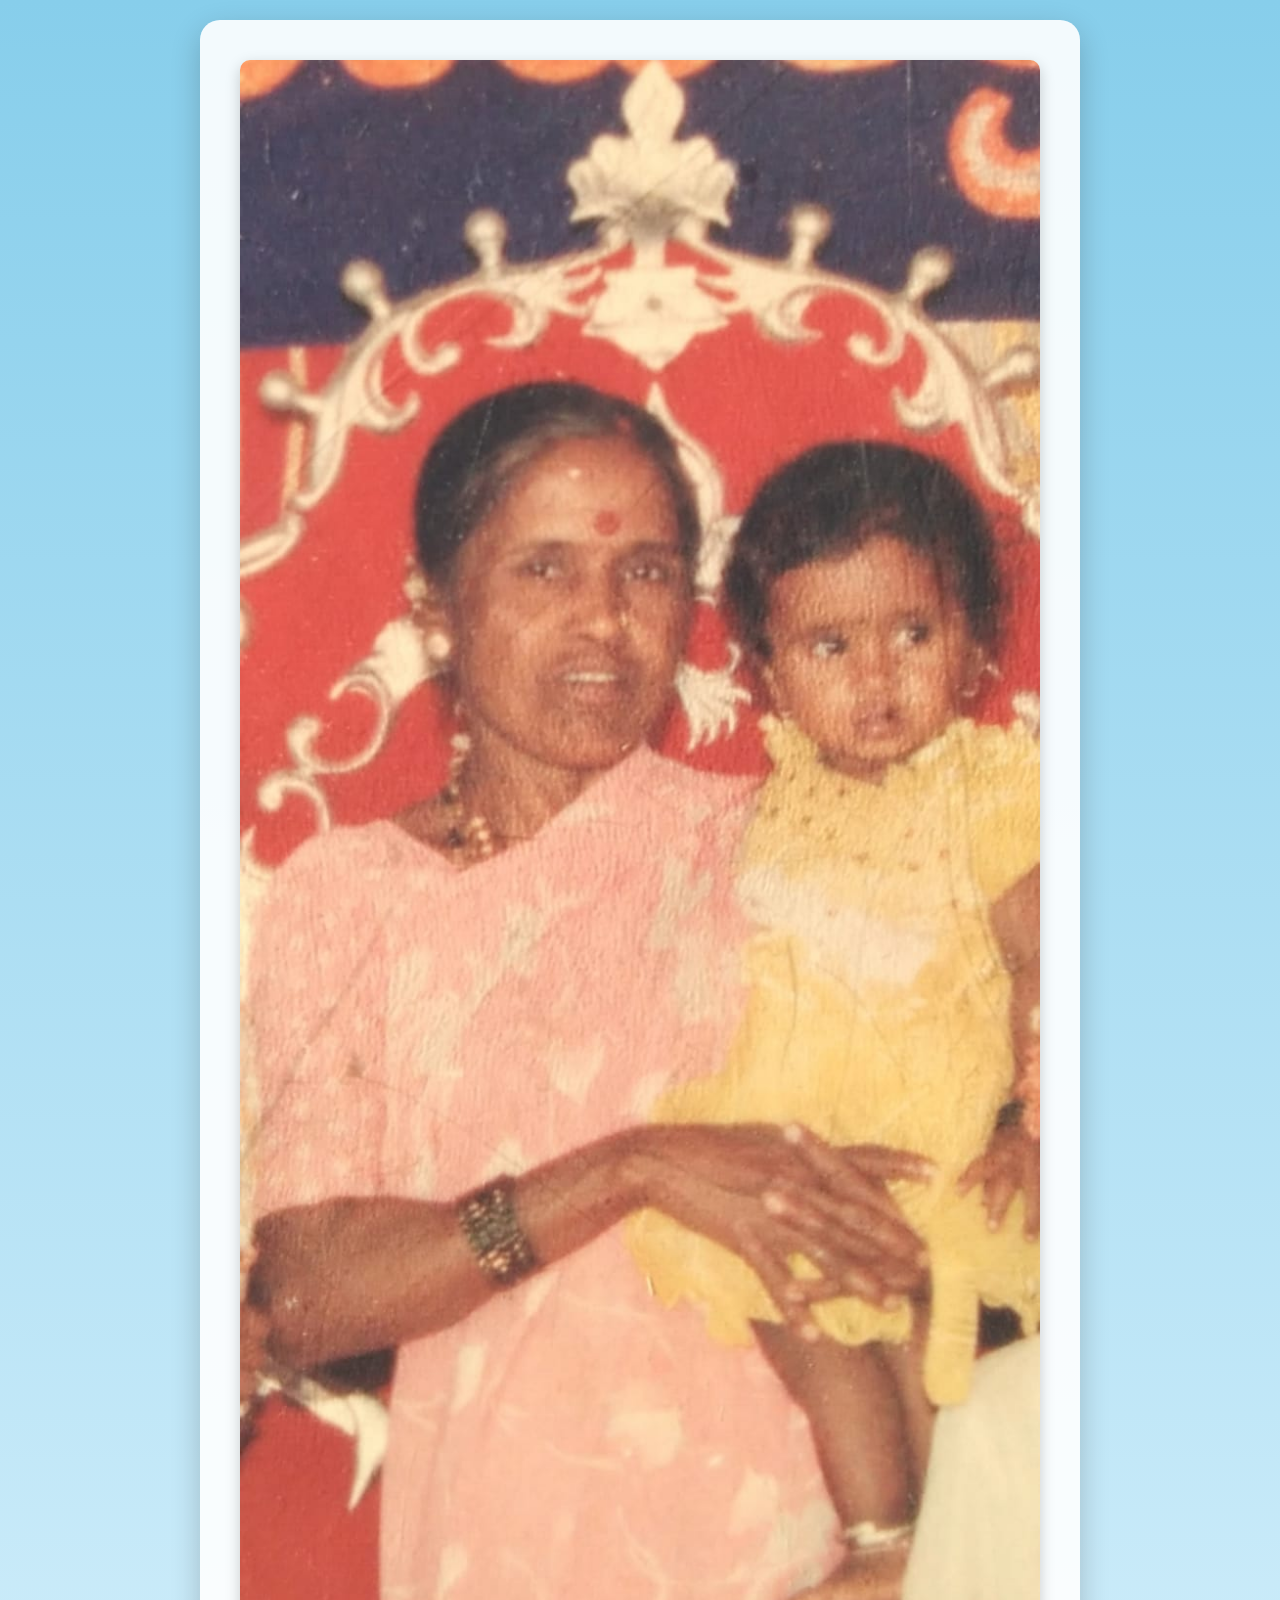
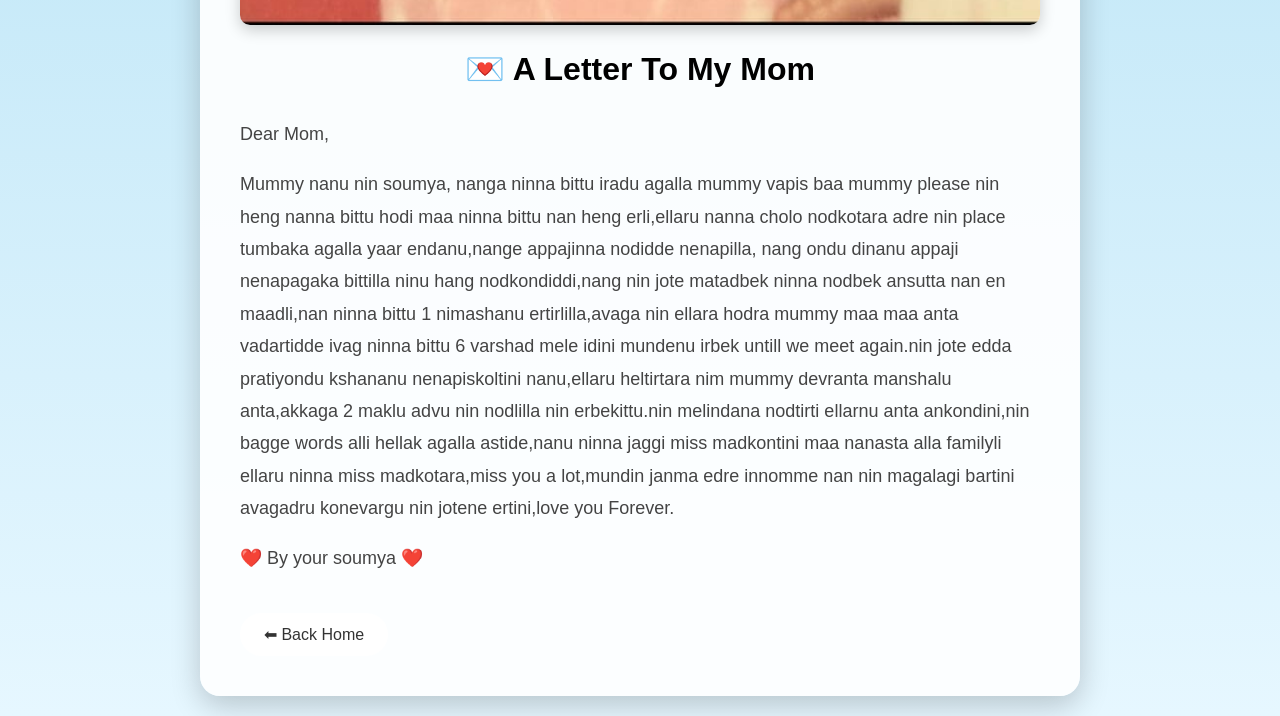
<file: letter.html>
<!DOCTYPE html>
<html lang="en">
<head>
<meta charset="UTF-8">
<meta name="viewport" content="width=device-width, initial-scale=1.0">
<title>Letter To My Mom</title>

<style>

body{
    margin:0;
    padding:20px;
    min-height:100vh;
    display:flex;
    justify-content:center;
    align-items:center;
    background:linear-gradient(to bottom,#87CEEB,#E6F7FF);
    font-family:Arial,sans-serif;
}

.letter{
    max-width:800px;
    background:rgba(255,255,255,0.9);
    padding:40px;
    border-radius:20px;
    box-shadow:0 10px 30px rgba(0,0,0,0.2);
}

.mom-photo{
    display:block;
    max-width:100%;
    height:auto;
    margin:0 auto 25px;
    border-radius:10px;
    box-shadow:0 5px 15px rgba(0,0,0,0.2);
}

h1{
    text-align:center;
    margin-bottom:30px;
}

p{
    line-height:1.8;
    color:#444;
    font-size:18px;
}

.back{
    display:inline-block;
    margin-top:20px;
    text-decoration:none;
    background:#fff;
    color:#333;
    padding:12px 24px;
    border-radius:25px;
}

</style>
</head>

<body>

<div class="letter">

<img src="images/mom5.jpg" alt="My Mom" class="mom-photo">

<h1>💌 A Letter To My Mom</h1>

<p>
Dear Mom,
</p>

<p>
Mummy nanu nin soumya, nanga ninna bittu iradu agalla mummy vapis baa mummy please
nin heng nanna bittu hodi maa ninna bittu nan heng erli,ellaru nanna cholo nodkotara adre nin place 
tumbaka agalla yaar endanu,nange appajinna nodidde nenapilla, nang ondu dinanu appaji nenapagaka bittilla
ninu hang nodkondiddi,nang nin jote matadbek ninna nodbek ansutta nan en maadli,nan ninna bittu 1 nimashanu 
ertirlilla,avaga nin ellara hodra mummy maa maa anta vadartidde ivag ninna bittu 6 varshad mele idini
mundenu irbek untill we meet again.nin jote edda pratiyondu kshananu nenapiskoltini nanu,ellaru heltirtara 
nim mummy devranta manshalu anta,akkaga 2 maklu advu nin nodlilla nin erbekittu.nin melindana nodtirti
ellarnu anta ankondini,nin bagge words alli hellak agalla astide,nanu ninna jaggi miss madkontini maa 
nanasta alla familyli ellaru ninna miss madkotara,miss you a lot,mundin janma edre innomme nan nin magalagi
bartini avagadru konevargu nin jotene ertini,love you Forever.



</p>

<p>
❤️ By your soumya ❤️
</p>

<a href="index.html" class="back">⬅ Back Home</a>

</div>

</body>
</html>
</file>
